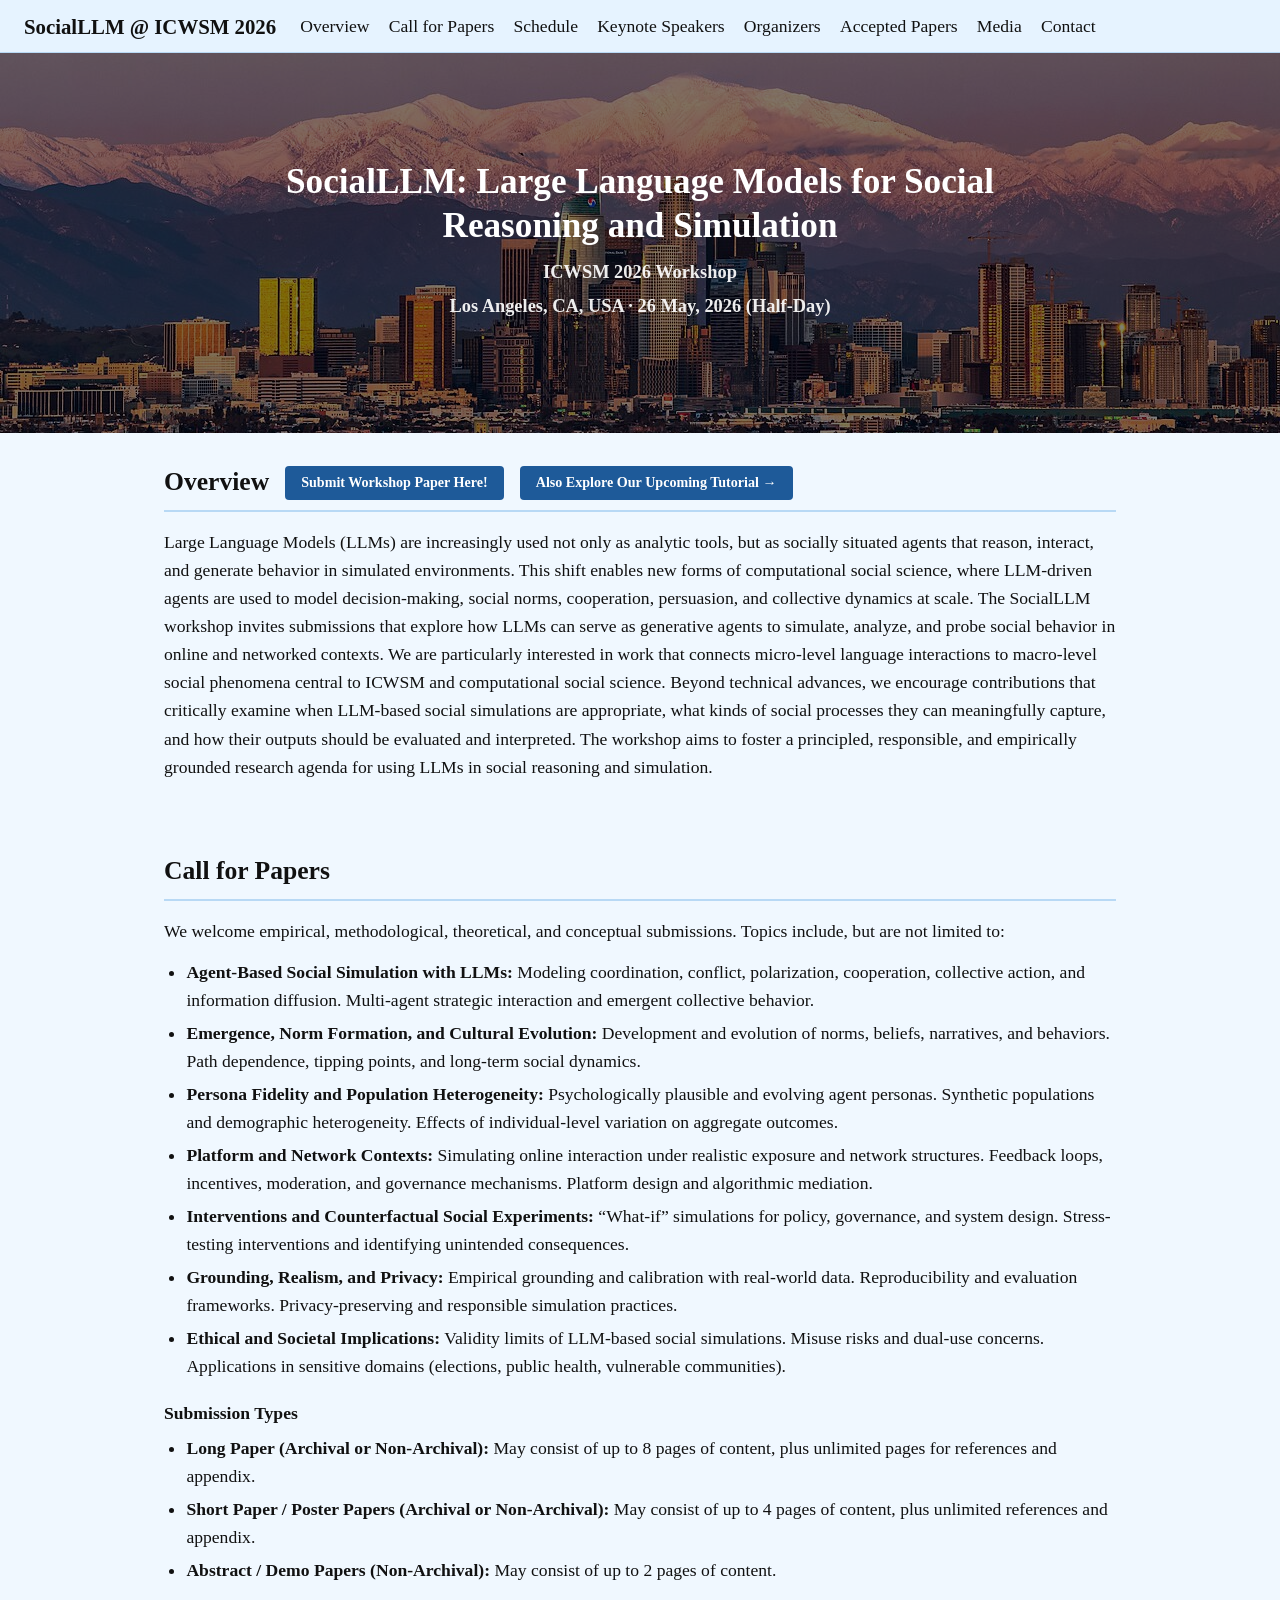
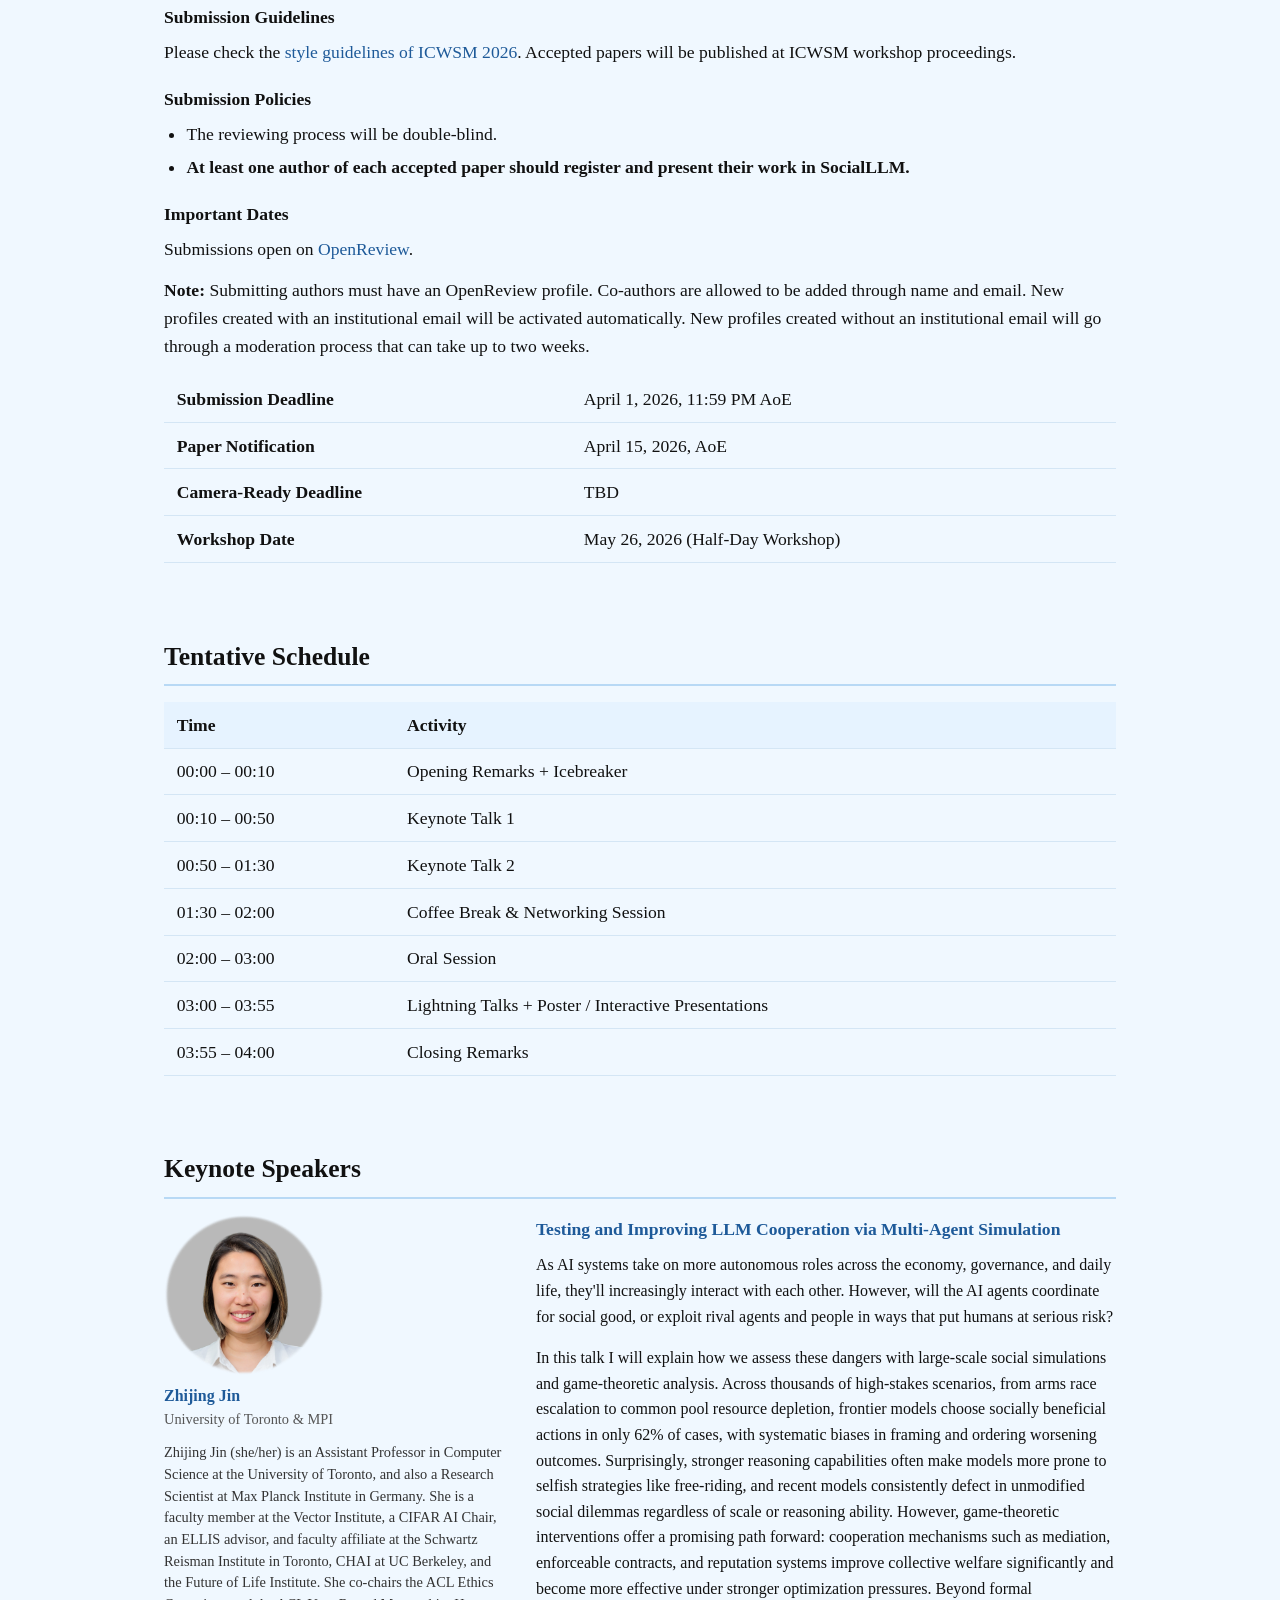
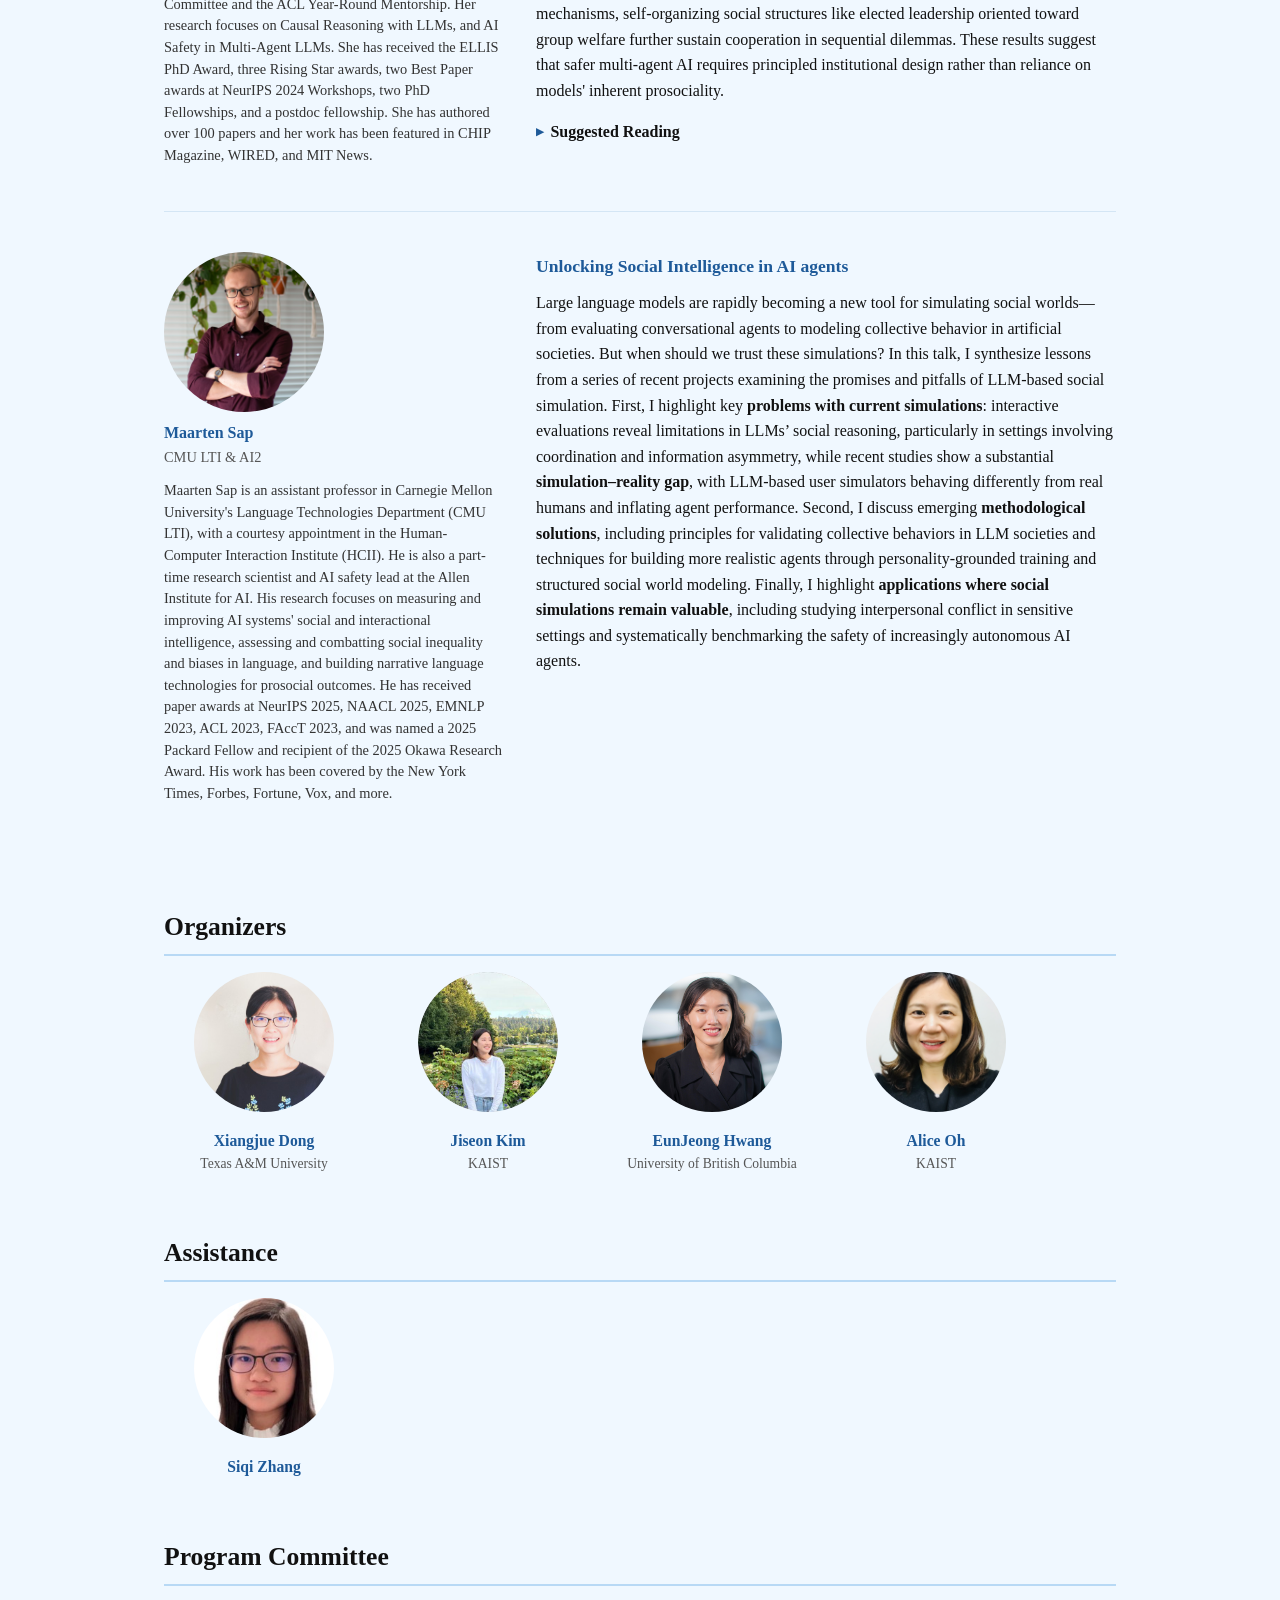
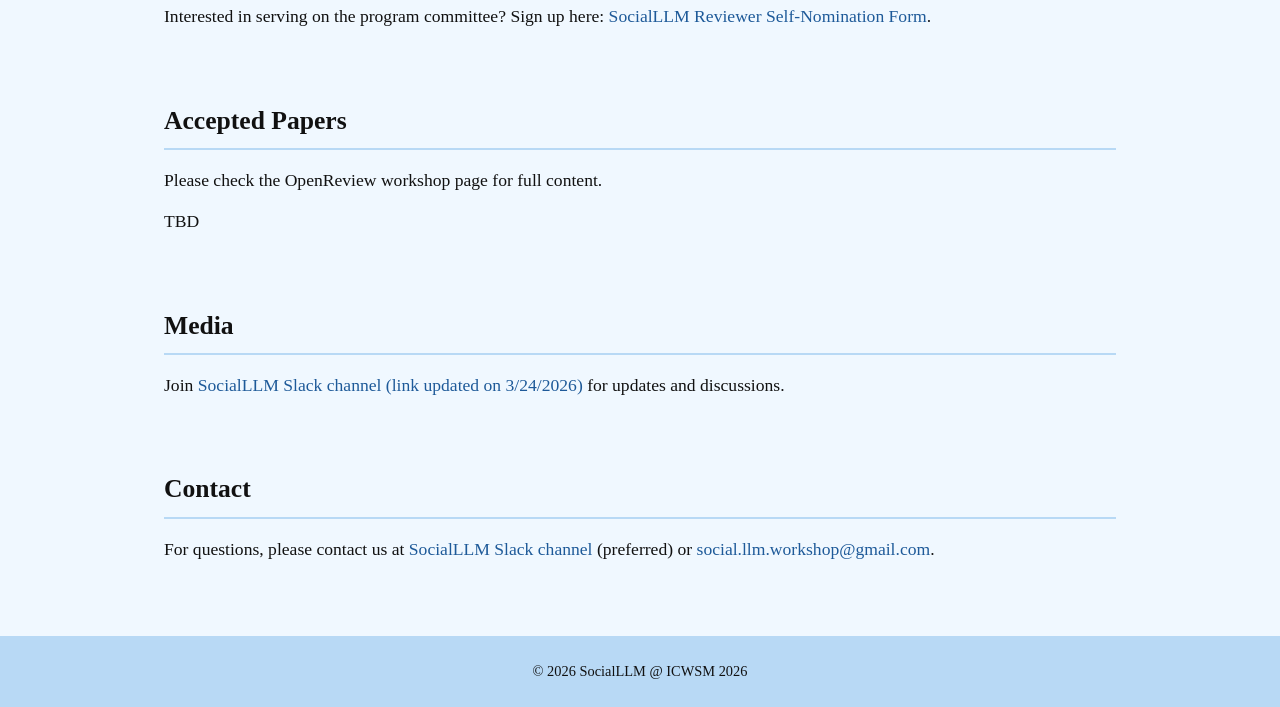
<file: index.html>
<!DOCTYPE html>
<html lang="en">
  <head>
    <meta charset="UTF-8" />
    <meta name="viewport" content="width=device-width, initial-scale=1" />
    <meta name="description" content="SocialLLM Workshop @ ICWSM 2026" />
    <meta name="keywords" content="LLM, Social Simulation, Computational Social Science, ICWSM" />
    <title>SocialLLM @ ICWSM 2026</title>
    <link rel="stylesheet" href="./style.css" />
  </head>

  <body>
    <!-- Navbar -->
    <nav class="navbar">
      <a class="navbar-brand" href="#">SocialLLM @ ICWSM 2026</a>
      <div class="navbar-links">
        <a href="#overview">Overview</a>
        <a href="#cfp">Call for Papers</a>
        <a href="#schedule">Schedule</a>
        <a href="#speakers">Keynote Speakers</a>
        <a href="#organizers">Organizers</a>
        <a href="#accepted-papers">Accepted Papers</a>
        <a href="#media">Media</a>
        <a href="#contact">Contact</a>
      </div>
    </nav>

    <!-- Hero -->
    <header class="hero">
      <div class="hero-overlay"></div>
      <div class="hero-content">
        <h1>SocialLLM: Large Language Models for Social Reasoning and Simulation</h1>
        <p class="hero-sub"><strong>ICWSM 2026 Workshop</strong></p>
        <p class="hero-sub"><strong>Los Angeles, CA, USA &middot; 26 May, 2026 (Half-Day)</strong></p>
      </div>
    </header>

    <div class="container">

      <!-- Overview -->
      <section id="overview">
        <div class="section-title-row">
          <h2>Overview</h2>
          <a href="https://openreview.net/group?id=ICWSM.org/2026/Workshop/SocialLLM#tab-recent-activity" class="btn-tutorial" target="_blank">Submit Workshop Paper Here!</a>
          <a href="tutorial.html" class="btn-tutorial">Also Explore Our Upcoming Tutorial &rarr;</a>
        </div>
        <p>
          Large Language Models (LLMs) are increasingly used not only as analytic tools, but as socially situated agents that reason, interact, and generate behavior in simulated environments. This shift enables new forms of computational social science, where LLM-driven agents are used to model decision-making, social norms, cooperation, persuasion, and collective dynamics at scale. The SocialLLM workshop invites submissions that explore how LLMs can serve as generative agents to simulate, analyze, and probe social behavior in online and networked contexts. We are particularly interested in work that connects micro-level language interactions to macro-level social phenomena central to ICWSM and computational social science. Beyond technical advances, we encourage contributions that critically examine when LLM-based social simulations are appropriate, what kinds of social processes they can meaningfully capture, and how their outputs should be evaluated and interpreted. The workshop aims to foster a principled, responsible, and empirically grounded research agenda for using LLMs in social reasoning and simulation.
        </p>
      </section>

      <!-- Call for Papers -->
      <section id="cfp">
        <h2>Call for Papers</h2>
        <p>We welcome empirical, methodological, theoretical, and conceptual submissions. Topics include, but are not limited to:</p>
        <ul>
          <li><strong>Agent-Based Social Simulation with LLMs:</strong> Modeling coordination, conflict, polarization, cooperation, collective action, and information diffusion. Multi-agent strategic interaction and emergent collective behavior.</li>
          <li><strong>Emergence, Norm Formation, and Cultural Evolution:</strong> Development and evolution of norms, beliefs, narratives, and behaviors. Path dependence, tipping points, and long-term social dynamics.</li>
          <li><strong>Persona Fidelity and Population Heterogeneity:</strong> Psychologically plausible and evolving agent personas. Synthetic populations and demographic heterogeneity. Effects of individual-level variation on aggregate outcomes.</li>
          <li><strong>Platform and Network Contexts:</strong> Simulating online interaction under realistic exposure and network structures. Feedback loops, incentives, moderation, and governance mechanisms. Platform design and algorithmic mediation.</li>
          <li><strong>Interventions and Counterfactual Social Experiments:</strong> &ldquo;What-if&rdquo; simulations for policy, governance, and system design. Stress-testing interventions and identifying unintended consequences.</li>
          <li><strong>Grounding, Realism, and Privacy:</strong> Empirical grounding and calibration with real-world data. Reproducibility and evaluation frameworks. Privacy-preserving and responsible simulation practices.</li>
          <li><strong>Ethical and Societal Implications:</strong> Validity limits of LLM-based social simulations. Misuse risks and dual-use concerns. Applications in sensitive domains (elections, public health, vulnerable communities).</li>
        </ul>

        <h4>Submission Types</h4>
        <ul>
          <li><strong>Long Paper (Archival or Non-Archival):</strong> May consist of up to 8 pages of content, plus unlimited pages for references and appendix.</li>
          <li><strong>Short Paper / Poster Papers (Archival or Non-Archival):</strong> May consist of up to 4 pages of content, plus unlimited references and appendix.</li>
          <li><strong>Abstract / Demo Papers (Non-Archival):</strong> May consist of up to 2 pages of content.</li>
        </ul>

        <h4>Submission Guidelines</h4>
        <p>Please check the
          <a href="https://www.icwsm.org/2026/">style guidelines of ICWSM 2026</a>.
          Accepted papers will be published at ICWSM workshop proceedings.
        </p>

        <h4>Submission Policies</h4>
        <ul>
          <li>The reviewing process will be double-blind.</li>
          <li><strong>At least one author of each accepted paper should register and present their work in SocialLLM.</strong></li>
        </ul>

        <h4>Important Dates</h4>
        <p>
          Submissions open on <a href="https://openreview.net/group?id=ICWSM.org/2026/Workshop/SocialLLM#tab-recent-activity">OpenReview</a>.
        </p>
        <p>
          <strong>Note:</strong> Submitting authors must have an OpenReview profile. Co-authors are allowed to be added through name and email.
          New profiles created with an institutional email will be activated automatically.
          New profiles created without an institutional email will go through a moderation process that can take up to two weeks.
        </p>
        <table>
          <tbody>
            <tr>
              <td><strong>Submission Deadline</strong></td>
              <td>April 1, 2026, 11:59 PM AoE</td>
            </tr>
            <tr>
              <td><strong>Paper Notification</strong></td>
              <td>April 15, 2026, AoE</td>
            </tr>
            <tr>
              <td><strong>Camera-Ready Deadline</strong></td>
              <td>TBD</td>
            </tr>
            <tr>
              <td><strong>Workshop Date</strong></td>
              <td>May 26, 2026 (Half-Day Workshop)</td>
            </tr>
          </tbody>
        </table>
      </section>

      <!-- Schedule -->
      <section id="schedule">
        <h2>Tentative Schedule</h2>
        <table>
          <thead>
            <tr>
              <th>Time</th>
              <th>Activity</th>
            </tr>
          </thead>
          <tbody>
            <tr>
              <td>00:00 &ndash; 00:10</td>
              <td>Opening Remarks + Icebreaker</td>
            </tr>
            <tr>
              <td>00:10 &ndash; 00:50</td>
              <td>Keynote Talk 1</td>
            </tr>
            <tr>
              <td>00:50 &ndash; 01:30</td>
              <td>Keynote Talk 2</td>
            </tr>
            <tr>
              <td>01:30 &ndash; 02:00</td>
              <td>Coffee Break &amp; Networking Session</td>
            </tr>
            <tr>
              <td>02:00 &ndash; 03:00</td>
              <td>Oral Session</td>
            </tr>
            <tr>
              <td>03:00 &ndash; 03:55</td>
              <td>Lightning Talks + Poster / Interactive Presentations</td>
            </tr>
            <tr>
              <td>03:55 &ndash; 04:00</td>
              <td>Closing Remarks</td>
            </tr>
          </tbody>
        </table>
      </section>

      <!-- Keynote Speakers -->
      <section id="speakers">
        <h2>Keynote Speakers</h2>

        <!-- Zhijing Jin -->
        <div class="speaker-entry">
          <div class="speaker-left">
            <a href="https://zhijing-jin.com">
              <img src="data/images/people/zhijing_jin.png" alt="Zhijing Jin" />
            </a>
            <div class="name"><a href="https://zhijing-jin.com">Zhijing Jin</a></div>
            <div class="affil">University of Toronto &amp; MPI</div>
            <p class="bio">
              Zhijing Jin (she/her) is an Assistant Professor in Computer Science at the University of Toronto, and also a Research Scientist at Max Planck Institute in Germany. She is a faculty member at the Vector Institute, a CIFAR AI Chair, an ELLIS advisor, and faculty affiliate at the Schwartz Reisman Institute in Toronto, CHAI at UC Berkeley, and the Future of Life Institute. She co-chairs the ACL Ethics Committee and the ACL Year-Round Mentorship. Her research focuses on Causal Reasoning with LLMs, and AI Safety in Multi-Agent LLMs. She has received the ELLIS PhD Award, three Rising Star awards, two Best Paper awards at NeurIPS 2024 Workshops, two PhD Fellowships, and a postdoc fellowship. She has authored over 100 papers and her work has been featured in CHIP Magazine, WIRED, and MIT News.
            </p>
          </div>
          <div class="speaker-right">
            <div class="talk-title">Testing and Improving LLM Cooperation via Multi-Agent Simulation</div>
            <p class="talk-abstract">
              As AI systems take on more autonomous roles across the economy, governance, and daily life, they'll increasingly interact with each other. However, will the AI agents coordinate for social good, or exploit rival agents and people in ways that put humans at serious risk?
            </p>
            <p class="talk-abstract">
              In this talk I will explain how we assess these dangers with large-scale social simulations and game-theoretic analysis. Across thousands of high-stakes scenarios, from arms race escalation to common pool resource depletion, frontier models choose socially beneficial actions in only 62% of cases, with systematic biases in framing and ordering worsening outcomes. Surprisingly, stronger reasoning capabilities often make models more prone to selfish strategies like free-riding, and recent models consistently defect in unmodified social dilemmas regardless of scale or reasoning ability. However, game-theoretic interventions offer a promising path forward: cooperation mechanisms such as mediation, enforceable contracts, and reputation systems improve collective welfare significantly and become more effective under stronger optimization pressures. Beyond formal mechanisms, self-organizing social structures like elected leadership oriented toward group welfare further sustain cooperation in sequential dilemmas. These results suggest that safer multi-agent AI requires principled institutional design rather than reliance on models' inherent prosociality.
            </p>
            <details class="reading-toggle">
              <summary>Suggested Reading</summary>
              <ul class="reading-list">
                <li><a href="https://arxiv.org/abs/2404.16698">"Cooperate or Collapse: Emergence of Sustainable Cooperation in a Society of LLM Agents"</a> (NeurIPS 2024)</li>
                <li><a href="https://arxiv.org/abs/2506.23276">"Corrupted by Reasoning: Reasoning LLMs Become Free-Riders in Public Goods Games"</a> (COLM 2025)</li>
                <li><a href="https://arxiv.org/abs/2505.19212">"When Ethics and Payoffs Diverge: LLM Agents in Morally Charged Social Dilemmas"</a> (preprint 2025)</li>
                <li><a href="https://arxiv.org/abs/2506.22957">"Agent-to-Agent Theory of Mind: Testing Interlocutor Awareness among LLMs"</a> (EMNLP 2025)</li>
                <li><a href="https://arxiv.org/abs/2602.12316">"GT-HarmBench: Benchmarking AI Safety Risks Through the Lens of Game Theory"</a> (preprint 2026)</li>
                <li>"CoopEval: Benchmarking Cooperation-Sustaining Mechanisms and LLM Agents in Social Dilemmas" (Tewolde*, Zhang* et al., forthcoming 2026)</li>
                <li>"Evaluating Cooperation in LLM Social Groups through Self-Organizing Leadership" (Faulkner et al., forthcoming 2026)</li>
              </ul>
            </details>
          </div>
        </div>

        <!-- Maarten Sap -->
        <div class="speaker-entry">
          <div class="speaker-left">
            <a href="https://maartensap.com">
              <img src="data/images/people/maarten_sap.jpg" alt="Maarten Sap" />
            </a>
            <div class="name"><a href="https://maartensap.com">Maarten Sap</a></div>
            <div class="affil">CMU LTI &amp; AI2</div>
            <p class="bio">
              Maarten Sap is an assistant professor in Carnegie Mellon University's Language Technologies Department (CMU LTI), with a courtesy appointment in the Human-Computer Interaction Institute (HCII). He is also a part-time research scientist and AI safety lead at the Allen Institute for AI. His research focuses on measuring and improving AI systems' social and interactional intelligence, assessing and combatting social inequality and biases in language, and building narrative language technologies for prosocial outcomes. He has received paper awards at NeurIPS 2025, NAACL 2025, EMNLP 2023, ACL 2023, FAccT 2023, and was named a 2025 Packard Fellow and recipient of the 2025 Okawa Research Award. His work has been covered by the New York Times, Forbes, Fortune, Vox, and more.
            </p>
          </div>
          <div class="speaker-right">
            <div class="talk-title">Unlocking Social Intelligence in AI agents</div>
            <p class="talk-abstract">
              Large language models are rapidly becoming a new tool for simulating social worlds—from evaluating conversational agents to modeling collective behavior in artificial societies. But when should we trust these simulations? In this talk, I synthesize lessons from a series of recent projects examining the promises and pitfalls of LLM-based social simulation. First, I highlight key  <strong> problems with current simulations</strong>: interactive evaluations reveal limitations in LLMs’ social reasoning, particularly in settings involving coordination and information asymmetry, while recent studies show a substantial <strong>simulation–reality gap</strong>, with LLM-based user simulators behaving differently from real humans and inflating agent performance. Second, I discuss emerging <strong>methodological solutions</strong>, including principles for validating collective behaviors in LLM societies and techniques for building more realistic agents through personality-grounded training and structured social world modeling. Finally, I highlight <strong>applications where social simulations remain valuable</strong>, including studying interpersonal conflict in sensitive settings and systematically benchmarking the safety of increasingly autonomous AI agents.
            </p>
          </div>
        </div>

      </section>

      <!-- Organizers -->
      <section id="organizers">
        <h2>Organizers</h2>
        <div class="people-row">

          <div class="person-card">
            <a href="https://dongxiangjue.github.io/">
              <img src="data/images/people/xiangjue.jpeg" alt="Xiangjue Dong" />
            </a>
            <div class="name"><a href="https://dongxiangjue.github.io/">Xiangjue Dong</a></div>
            <div class="affil">Texas A&amp;M University</div>
          </div>

          <div class="person-card">
            <a href="https://hikoseon12.github.io/">
              <img src="data/images/people/jiseon_kim.jpg" alt="Jiseon Kim" />
            </a>
            <div class="name"><a href="https://hikoseon12.github.io/">Jiseon Kim</a></div>
            <div class="affil">KAIST</div>
          </div>

          <div class="person-card">
            <a href="https://eujhwang.github.io/">
              <img src="data/images/people/eunjeong_hwang.jpg" alt="EunJeong Hwang" />
            </a>
            <div class="name"><a href="https://eujhwang.github.io/">EunJeong Hwang</a></div>
            <div class="affil">University of British Columbia</div>
          </div>

          <div class="person-card">
            <a href="https://aliceoh9.github.io/">
              <img src="data/images/people/alice_oh.jpg" alt="Alice Oh" />
            </a>
            <div class="name"><a href="https://aliceoh9.github.io/">Alice Oh</a></div>
            <div class="affil">KAIST</div>
          </div>

        </div>
      </section>

      <!-- Assistance -->
      <section id="assistance">
        <h2>Assistance</h2>
        <div class="people-row">

          <div class="person-card">
            <a href="https://www.linkedin.com/in/siqizhang7/">
              <img src="data/images/people/siqi.jpeg" alt="Siqi Zhang" />
            </a>
            <div class="name"><a href="https://www.linkedin.com/in/siqizhang7/">Siqi Zhang</a></div>
          </div>

        </div>
      </section>

      <!-- Program Committee -->
      <section id="pc">
        <h2>Program Committee</h2>
        <p>Interested in serving on the program committee? Sign up here: <a href="https://docs.google.com/forms/d/e/1FAIpQLSd9TsGHPf0mJs-ry8otVSK6YBdg--ERcKLhAWMCinIFlGuo5A/viewform">SocialLLM Reviewer Self-Nomination Form</a>.</p>
      </section>

      <!-- Accepted Papers -->
      <section id="accepted-papers">
        <h2>Accepted Papers</h2>
        <p>Please check the OpenReview workshop page for full content.</p>
        <p>TBD</p>
      </section>

      <!-- Media -->
      <section id="media">
        <h2>Media</h2>
        <!-- Slack Link needs to be updated after 26 days 2/15/2026 -->
        <p>Join <a href="https://join.slack.com/t/socialllmworkshop/shared_invite/zt-3pp3essk7-iYqENVKKe8IDajCrjdwXpg">SocialLLM Slack channel (link updated on 3/24/2026)</a> for updates and discussions.</p>
      </section>

      <!-- Contact -->
      <section id="contact">
        <h2>Contact</h2>
        <p>
          For questions, please contact us at
          <a href="https://join.slack.com/t/socialllmworkshop/shared_invite/zt-3pp3essk7-iYqENVKKe8IDajCrjdwXpg">SocialLLM Slack channel</a> (preferred)
          or <a href="mailto:social.llm.workshop@gmail.com">social.llm.workshop@gmail.com</a>.
        </p>
      </section>

    </div>

    <!-- Footer -->
    <footer class="footer">
      <p>&copy; 2026 SocialLLM @ ICWSM 2026</p>
    </footer>
  </body>
</html>
</file>
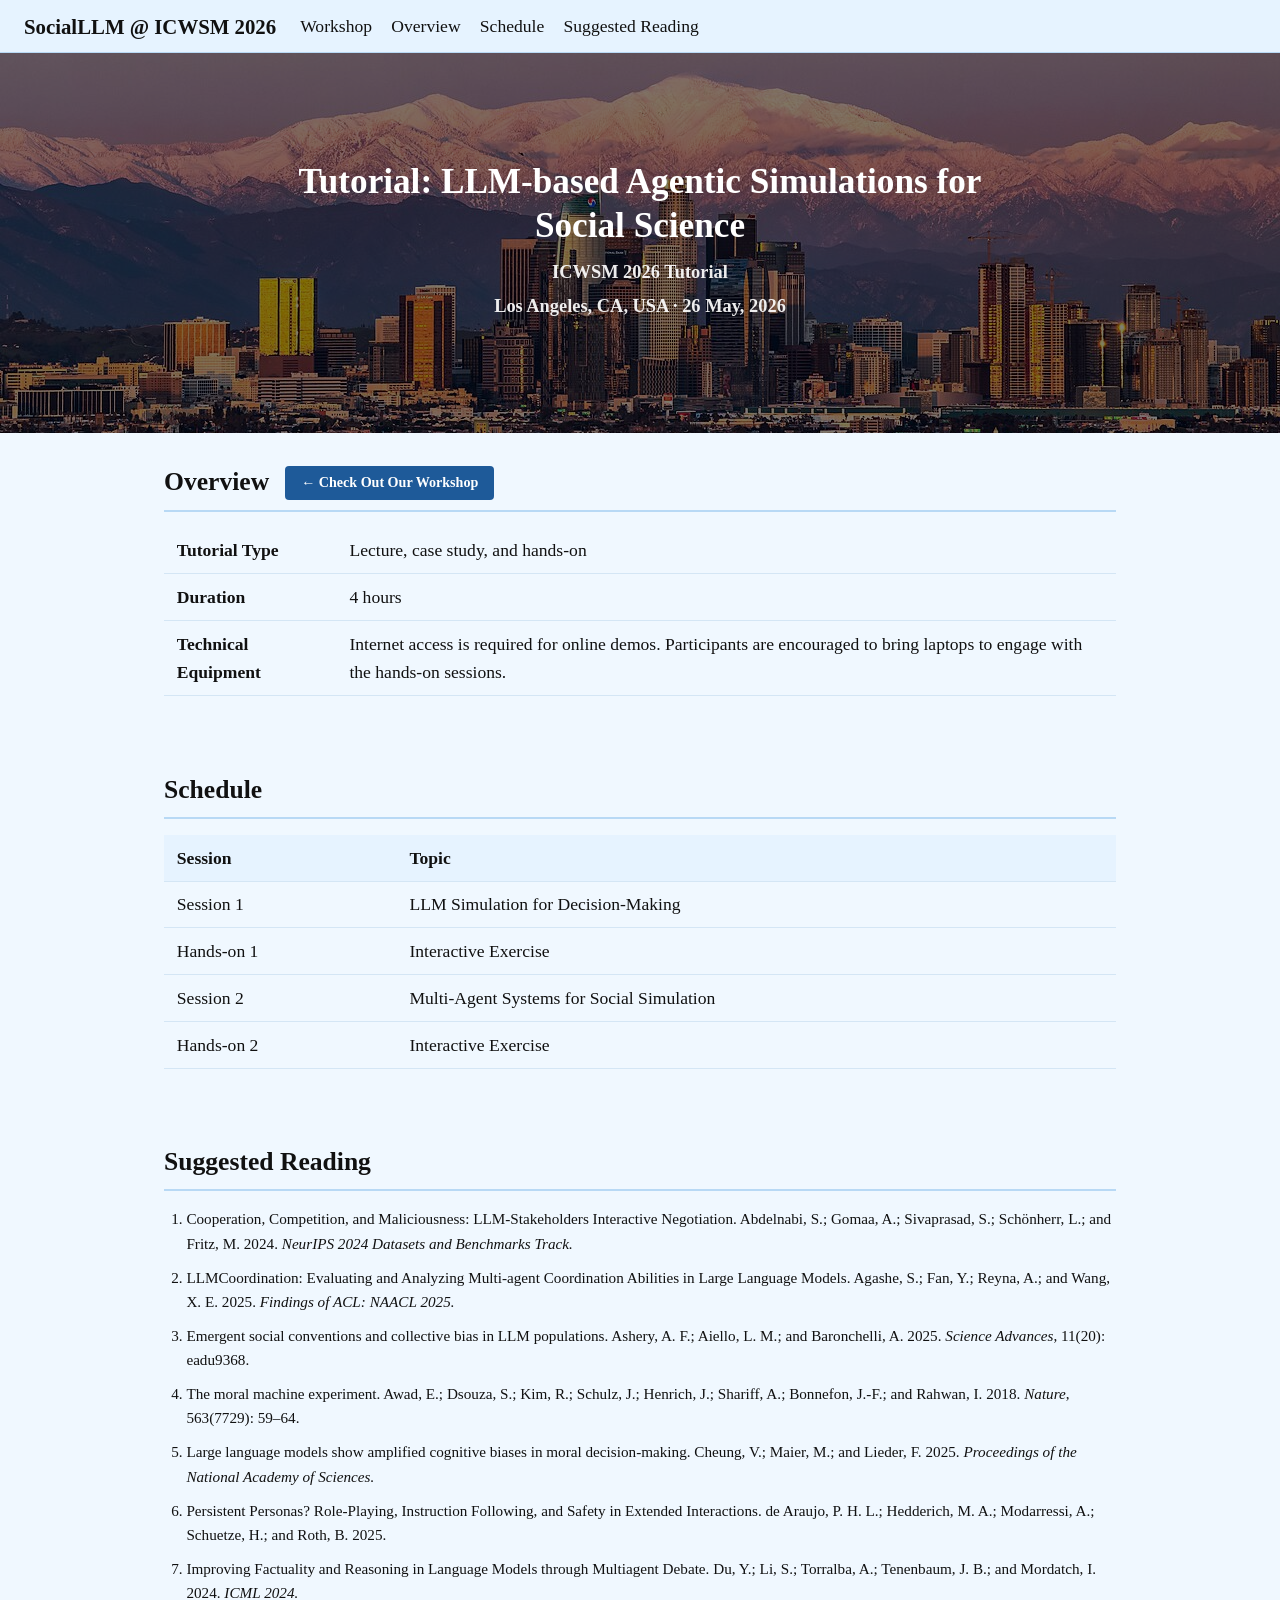
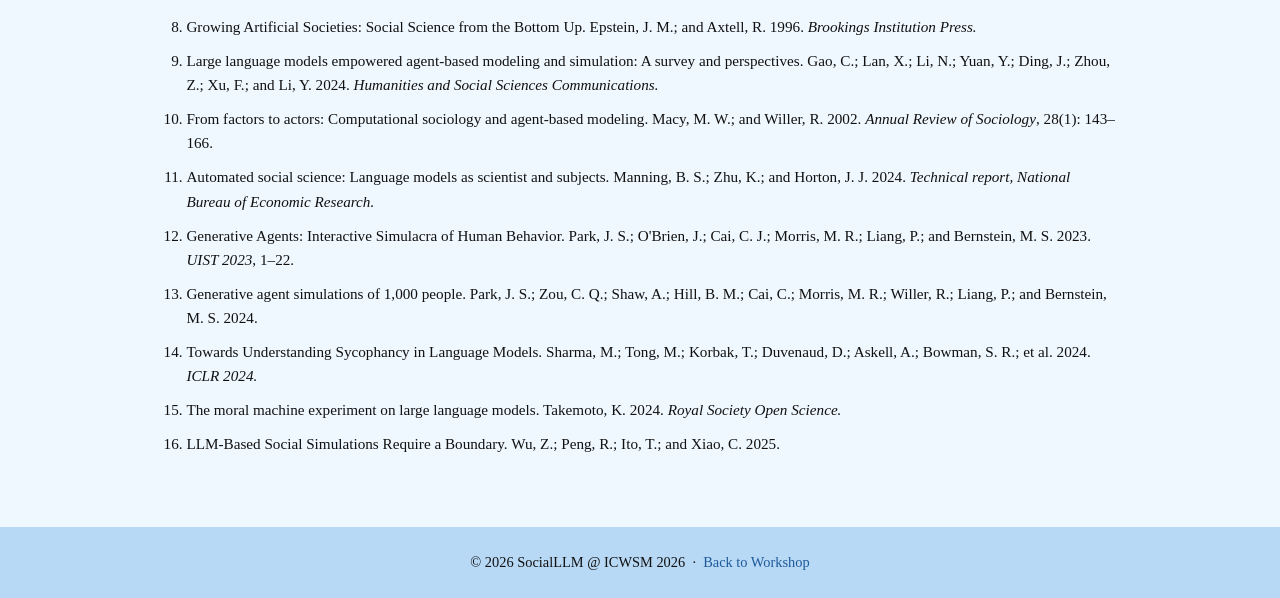
<file: tutorial.html>
<!DOCTYPE html>
<html lang="en">
  <head>
    <meta charset="UTF-8" />
    <meta name="viewport" content="width=device-width, initial-scale=1" />
    <meta name="description" content="LLM-based Agentic Simulations for Social Science — ICWSM 2026 Tutorial" />
    <title>Tutorial: LLM-based Agentic Simulations for Social Science @ ICWSM 2026</title>
    <link rel="stylesheet" href="./style.css" />
  </head>

  <body>
    <!-- Navbar -->
    <nav class="navbar">
      <a class="navbar-brand" href="index.html">SocialLLM @ ICWSM 2026</a>
      <div class="navbar-links">
        <a href="index.html#overview">Workshop</a>
        <a href="#overview">Overview</a>
        <a href="#schedule">Schedule</a>
        <a href="#reading">Suggested Reading</a>
      </div>
    </nav>

    <!-- Hero -->
    <header class="hero">
      <div class="hero-overlay"></div>
      <div class="hero-content">
        <h1>Tutorial: LLM-based Agentic Simulations for<br> Social Science</h1>
        <p class="hero-sub"><strong>ICWSM 2026 Tutorial</strong></p>
        <p class="hero-sub"><strong>Los Angeles, CA, USA &middot; 26 May, 2026</strong></p>
      </div>
    </header>

    <div class="container">

      <!-- Overview -->
      <section id="overview">
        <div class="section-title-row">
          <h2>Overview</h2>
          <a href="index.html" class="btn-tutorial">&larr; Check Out Our Workshop</a>
        </div>
        <table>
          <tbody>
            <tr>
              <td><strong>Tutorial Type</strong></td>
              <td>Lecture, case study, and hands-on</td>
            </tr>
            <tr>
              <td><strong>Duration</strong></td>
              <td>4 hours</td>
            </tr>
            <tr>
              <td><strong>Technical Equipment</strong></td>
              <td>Internet access is required for online demos. Participants are encouraged to bring laptops to engage with the hands-on sessions.</td>
            </tr>
          </tbody>
        </table>
      </section>

      <!-- Schedule -->
      <section id="schedule">
        <h2>Schedule</h2>
        <table>
          <thead>
            <tr>
              <th>Session</th>
              <th>Topic</th>
            </tr>
          </thead>
          <tbody>
            <tr>
              <td>Session 1</td>
              <td>LLM Simulation for Decision-Making</td>
            </tr>
            <tr>
              <td>Hands-on 1</td>
              <td>Interactive Exercise</td>
            </tr>
            <tr>
              <td>Session 2</td>
              <td>Multi-Agent Systems for Social Simulation</td>
            </tr>
            <tr>
              <td>Hands-on 2</td>
              <td>Interactive Exercise</td>
            </tr>
          </tbody>
        </table>
      </section>

      <!-- Suggested Reading -->
      <section id="reading">
        <h2>Suggested Reading</h2>
        <ol class="reading-refs">
          <li>
            Cooperation, Competition, and Maliciousness: LLM-Stakeholders Interactive Negotiation.
            Abdelnabi, S.; Gomaa, A.; Sivaprasad, S.; Schönherr, L.; and Fritz, M. 2024.
            <em>NeurIPS 2024 Datasets and Benchmarks Track.</em>
          </li>
          <li>
            LLMCoordination: Evaluating and Analyzing Multi-agent Coordination Abilities in Large Language Models.
            Agashe, S.; Fan, Y.; Reyna, A.; and Wang, X. E. 2025.
            <em>Findings of ACL: NAACL 2025.</em>
          </li>
          <li>
            Emergent social conventions and collective bias in LLM populations.
            Ashery, A. F.; Aiello, L. M.; and Baronchelli, A. 2025.
            <em>Science Advances</em>, 11(20): eadu9368.
          </li>
          <li>
            The moral machine experiment.
            Awad, E.; Dsouza, S.; Kim, R.; Schulz, J.; Henrich, J.; Shariff, A.; Bonnefon, J.-F.; and Rahwan, I. 2018.
            <em>Nature</em>, 563(7729): 59–64.
          </li>
          <li>
            Large language models show amplified cognitive biases in moral decision-making.
            Cheung, V.; Maier, M.; and Lieder, F. 2025.
            <em>Proceedings of the National Academy of Sciences.</em>
          </li>
          <li>
            Persistent Personas? Role-Playing, Instruction Following, and Safety in Extended Interactions.
            de Araujo, P. H. L.; Hedderich, M. A.; Modarressi, A.; Schuetze, H.; and Roth, B. 2025.
          </li>
          <li>
            Improving Factuality and Reasoning in Language Models through Multiagent Debate.
            Du, Y.; Li, S.; Torralba, A.; Tenenbaum, J. B.; and Mordatch, I. 2024.
            <em>ICML 2024.</em>
          </li>
          <li>
            Growing Artificial Societies: Social Science from the Bottom Up.
            Epstein, J. M.; and Axtell, R. 1996.
            <em>Brookings Institution Press.</em>
          </li>
          <li>
            Large language models empowered agent-based modeling and simulation: A survey and perspectives.
            Gao, C.; Lan, X.; Li, N.; Yuan, Y.; Ding, J.; Zhou, Z.; Xu, F.; and Li, Y. 2024.
            <em>Humanities and Social Sciences Communications.</em>
          </li>
          <li>
            From factors to actors: Computational sociology and agent-based modeling.
            Macy, M. W.; and Willer, R. 2002.
            <em>Annual Review of Sociology</em>, 28(1): 143–166.
          </li>
          <li>
            Automated social science: Language models as scientist and subjects.
            Manning, B. S.; Zhu, K.; and Horton, J. J. 2024.
            <em>Technical report, National Bureau of Economic Research.</em>
          </li>
          <li>
            Generative Agents: Interactive Simulacra of Human Behavior.
            Park, J. S.; O'Brien, J.; Cai, C. J.; Morris, M. R.; Liang, P.; and Bernstein, M. S. 2023.
            <em>UIST 2023</em>, 1–22.
          </li>
          <li>
            Generative agent simulations of 1,000 people.
            Park, J. S.; Zou, C. Q.; Shaw, A.; Hill, B. M.; Cai, C.; Morris, M. R.; Willer, R.; Liang, P.; and Bernstein, M. S. 2024.
          </li>
          <li>
            Towards Understanding Sycophancy in Language Models.
            Sharma, M.; Tong, M.; Korbak, T.; Duvenaud, D.; Askell, A.; Bowman, S. R.; et al. 2024.
            <em>ICLR 2024.</em>
          </li>
          <li>
            The moral machine experiment on large language models.
            Takemoto, K. 2024.
            <em>Royal Society Open Science.</em>
          </li>
          <li>
            LLM-Based Social Simulations Require a Boundary.
            Wu, Z.; Peng, R.; Ito, T.; and Xiao, C. 2025.
          </li>
        </ol>
      </section>

    </div>

    <!-- Footer -->
    <footer class="footer">
      <p>&copy; 2026 SocialLLM @ ICWSM 2026 &nbsp;&middot;&nbsp; <a href="index.html" style="color:#1e5a99;">Back to Workshop</a></p>
    </footer>
  </body>
</html>
</file>
<file: style.css>
/* === SocialLLM Workshop — PersonaLLM-inspired style === */

* { margin: 0; padding: 0; box-sizing: border-box; }

html { scroll-behavior: smooth; }

body {
  font-family: "Palatino Linotype", "Book Antiqua", Palatino, serif;
  font-size: 1.1rem;
  color: #111;
  background: #F0F8FF;
  line-height: 1.6;
}

a { color: #1e5a99; text-decoration: none; transition: color 0.2s; }
a:hover { color: #0d3d6b; }

strong { font-weight: 600; }

/* ---- Navbar ---- */
.navbar {
  background: #E6F3FF;
  border-bottom: 1px solid #B8D9F5;
  padding: 0.6rem 1.5rem;
  position: sticky;
  top: 0;
  z-index: 100;
  display: flex;
  align-items: center;
  gap: 1.5rem;
  flex-wrap: wrap;
}

.navbar-brand {
  font-weight: 700;
  font-size: 1.3rem;
  color: #111;
  text-decoration: none;
  white-space: nowrap;
}
.navbar-brand:hover { color: #1e5a99; }

.navbar-links {
  display: flex;
  gap: 1.2rem;
  flex-wrap: wrap;
}

.navbar-links a {
  color: #111;
  font-size: 1.1rem;
  text-decoration: none;
}
.navbar-links a:hover { color: #444; }

/* ---- Hero ---- */
.hero {
  position: relative;
  overflow: hidden;
  background: #1a2a3a url('./data/images/Los_Angeles_with_Mount_Baldy.jpg') center 50% / cover no-repeat;
  min-height: 380px;
  display: flex;
  align-items: center;
  justify-content: center;
}

.hero-overlay {
  position: absolute;
  top: 0; left: 0;
  width: 100%; height: 100%;
  background: rgba(0, 0, 0, 0.50);
  z-index: 0;
}

.hero-content {
  position: relative;
  z-index: 1;
  text-align: center;
  color: #fff;
  padding: 3rem 1.5rem;
  max-width: 850px;
}

.hero-content h1 {
  font-size: 2.2rem;
  font-weight: 700;
  line-height: 1.25;
  margin-bottom: 0.6rem;
}

.hero-content .hero-sub {
  font-size: 1.15rem;
  opacity: 0.92;
  margin-bottom: 0.3rem;
}

/* ---- Main container ---- */
.container {
  max-width: 1000px;
  margin: 0 auto;
  padding: 0 1.5rem;
}

/* ---- Sections ---- */
section {
  padding: 1.8rem 0;
}

section h2 {
  font-size: 1.6rem;
  font-weight: 700;
  margin-bottom: 1rem;
  border-bottom: 2px solid #B8D9F5;
  padding-bottom: 0.4rem;
}

section h4 {
  font-size: 1.1rem;
  font-weight: 600;
  margin-top: 1.2rem;
  margin-bottom: 0.4rem;
}

section p {
  margin-bottom: 0.8rem;
}

section ul {
  margin: 0.4rem 0 0.8rem 1.4rem;
}

section li {
  margin-bottom: 0.3rem;
}

/* ---- Table ---- */
table {
  width: 100%;
  border-collapse: collapse;
  margin: 1rem 0;
}

th, td {
  text-align: left;
  padding: 0.55rem 0.8rem;
  border-bottom: 1px solid #d4e6f5;
}

th {
  background: #E6F3FF;
  font-weight: 600;
}

tr:hover { background: #f5faff; }

/* ---- People cards (flex row) ---- */
.people-row {
  display: flex;
  flex-wrap: wrap;
  gap: 1.5rem;
  margin-top: 0.8rem;
}

.person-card {
  width: 200px;
  text-align: center;
}

.person-card img {
  width: 140px;
  height: 140px;
  border-radius: 50%;
  object-fit: cover;
  transition: filter 0.25s;
}

.person-card img:hover {
  filter: brightness(1.15);
}

.person-card .name {
  font-weight: 600;
  margin-top: 0.5rem;
  font-size: 0.98rem;
  white-space: nowrap;
}

.person-card .affil {
  font-size: 0.85rem;
  color: #555;
}

/* ---- Tutorial reference list ---- */
.reading-refs {
  margin: 0.4rem 0 0 1.4rem;
}

.reading-refs li {
  margin-bottom: 0.6rem;
  font-size: 0.95rem;
}

/* ---- Section title row (title + button inline) ---- */
.section-title-row {
  display: flex;
  align-items: center;
  gap: 1rem;
  border-bottom: 2px solid #B8D9F5;
  padding-bottom: 0.4rem;
  margin-bottom: 1rem;
  flex-wrap: wrap;
}

.section-title-row h2 {
  border-bottom: none;
  padding-bottom: 0;
  margin-bottom: 0;
}

.btn-tutorial {
  display: inline-block;
  background: #1e5a99;
  color: #fff;
  padding: 0.35rem 1rem;
  border-radius: 4px;
  font-size: 0.88rem;
  font-weight: 600;
  text-decoration: none;
  transition: background 0.2s;
  white-space: nowrap;
}

.btn-tutorial:hover {
  background: #0d3d6b;
  color: #fff;
}

/* ---- Keynote speaker entries ---- */
.speaker-entry {
  display: flex;
  gap: 2rem;
  margin-bottom: 2.5rem;
  padding-bottom: 2rem;
  border-bottom: 1px solid #d4e6f5;
}

.speaker-entry:last-child {
  border-bottom: none;
  margin-bottom: 0;
}

.speaker-left {
  flex: 0 0 340px;
  text-align: left;
}

.speaker-left img {
  width: 160px;
  height: 160px;
  border-radius: 50%;
  object-fit: cover;
  display: block;
  transition: filter 0.25s;
}

.speaker-left img:hover { filter: brightness(1.15); }

.speaker-left .name {
  font-weight: 600;
  margin-top: 0.5rem;
  font-size: 1rem;
}

.speaker-left .affil {
  font-size: 0.9rem;
  color: #555;
  margin-bottom: 0.7rem;
}

.speaker-left .bio {
  font-size: 0.9rem;
  color: #333;
  line-height: 1.5;
}

.speaker-right {
  flex: 1;
}

.speaker-right .talk-title {
  font-size: 1.1rem;
  font-weight: 700;
  margin-bottom: 0.6rem;
  color: #1e5a99;
}

.speaker-right .talk-abstract {
  font-size: 1rem;
  margin-bottom: 1rem;
}

.speaker-right .reading-header {
  font-size: 1rem;
  font-weight: 600;
  margin-bottom: 0.3rem;
}

.speaker-right .reading-list {
  font-size: 0.9rem;
  margin: 0 0 0 1.2rem;
}

.speaker-right .reading-list li {
  margin-bottom: 0.25rem;
}

/* ---- Suggested reading toggle ---- */
.reading-toggle {
  margin-top: 0.5rem;
}

.reading-toggle summary {
  font-size: 1rem;
  font-weight: 600;
  cursor: pointer;
  list-style: none;
  display: flex;
  align-items: center;
  gap: 0.4rem;
  user-select: none;
  color: #111;
}

.reading-toggle summary::-webkit-details-marker { display: none; }

.reading-toggle summary::before {
  content: "▶";
  font-size: 0.65rem;
  transition: transform 0.2s;
  color: #1e5a99;
}

.reading-toggle[open] summary::before {
  transform: rotate(90deg);
}

.reading-toggle .reading-list {
  margin-top: 0.4rem;
}

.talk-stay-tuned {
  color: #555;
  font-size: 1rem;
}

@media screen and (max-width: 700px) {
  .speaker-entry { flex-direction: column; }
  .speaker-left { flex: none; }
}

/* ---- Footer ---- */
.footer {
  background: #B8D9F5;
  color: #111;
  text-align: center;
  padding: 1.5rem;
  margin-top: 2rem;
  font-size: 0.9rem;
}

/* ---- Mobile ---- */
@media screen and (max-width: 700px) {
  .navbar { justify-content: center; text-align: center; }
  .hero-content h1 { font-size: 1.6rem; }
  .hero { min-height: 280px; }
  .people-row { justify-content: center; }
  .person-card { width: 160px; }
  .person-card img { width: 110px; height: 110px; }
}
</file>
